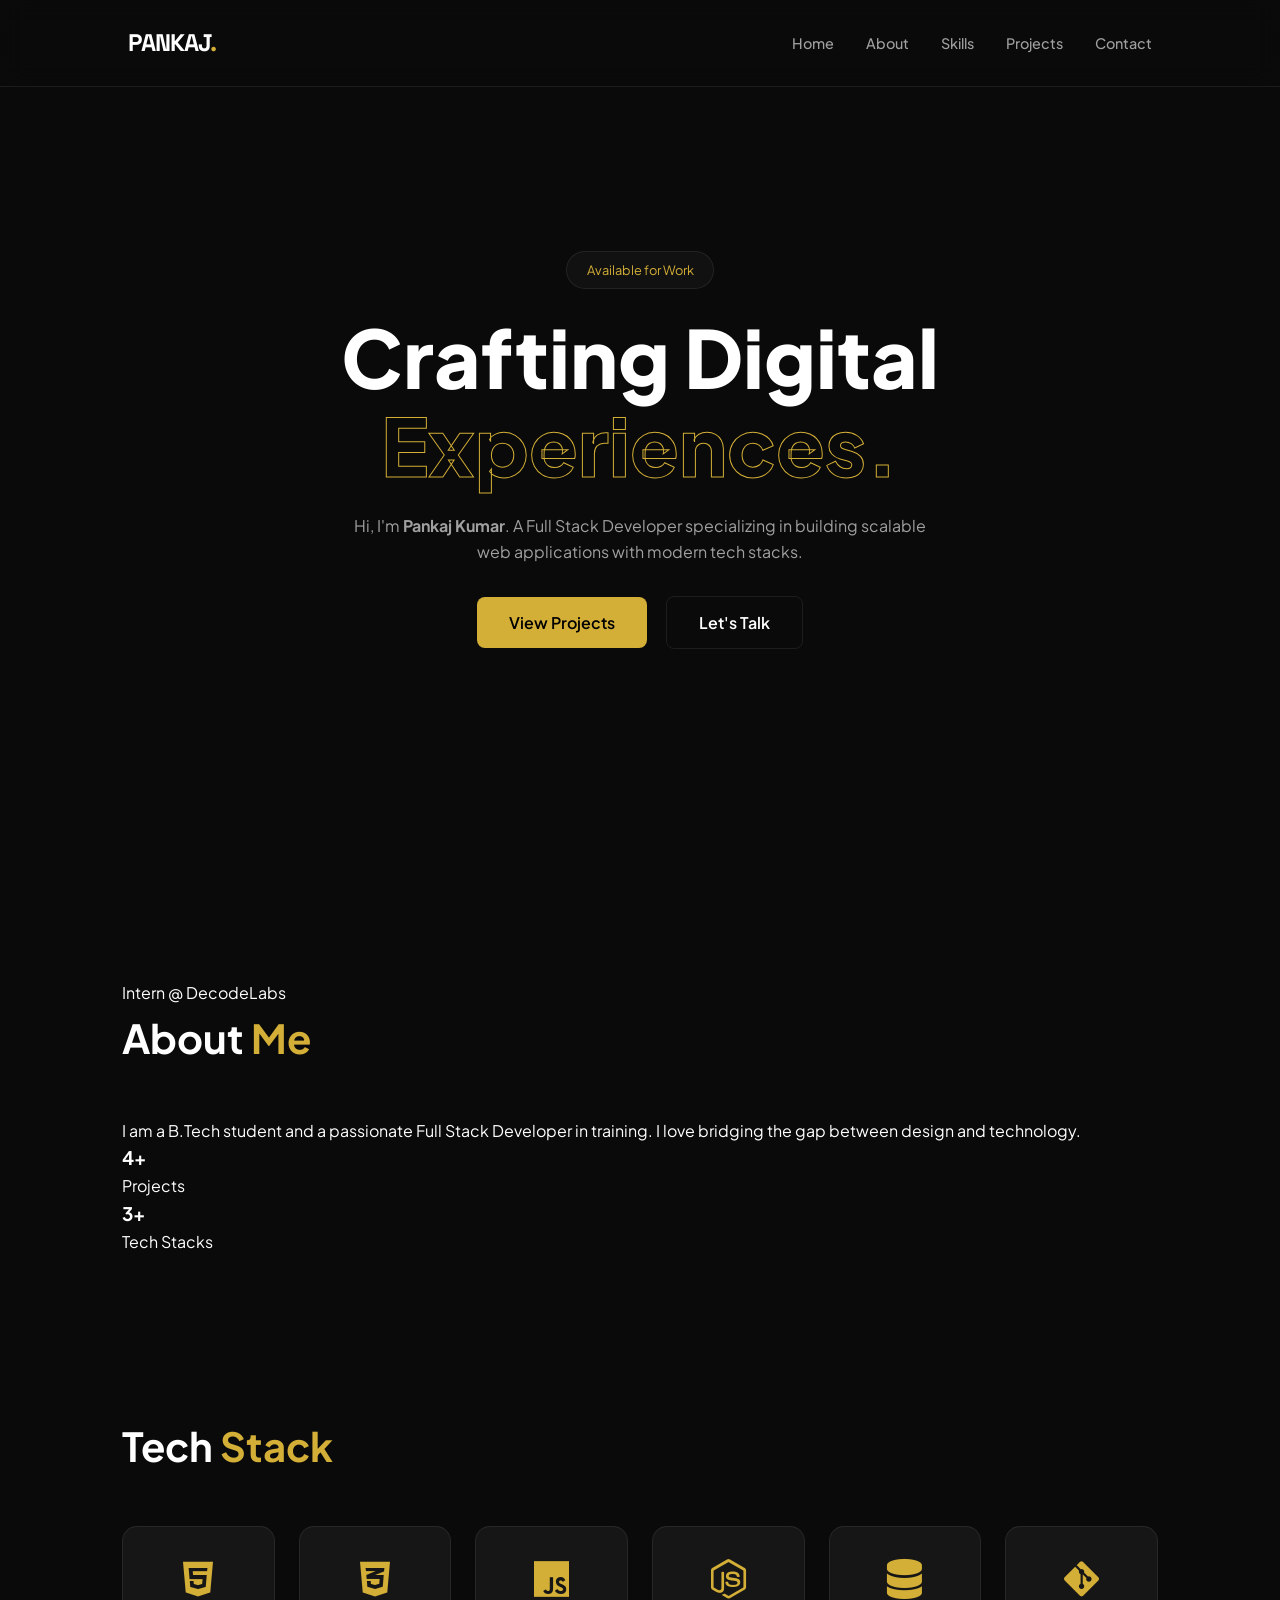
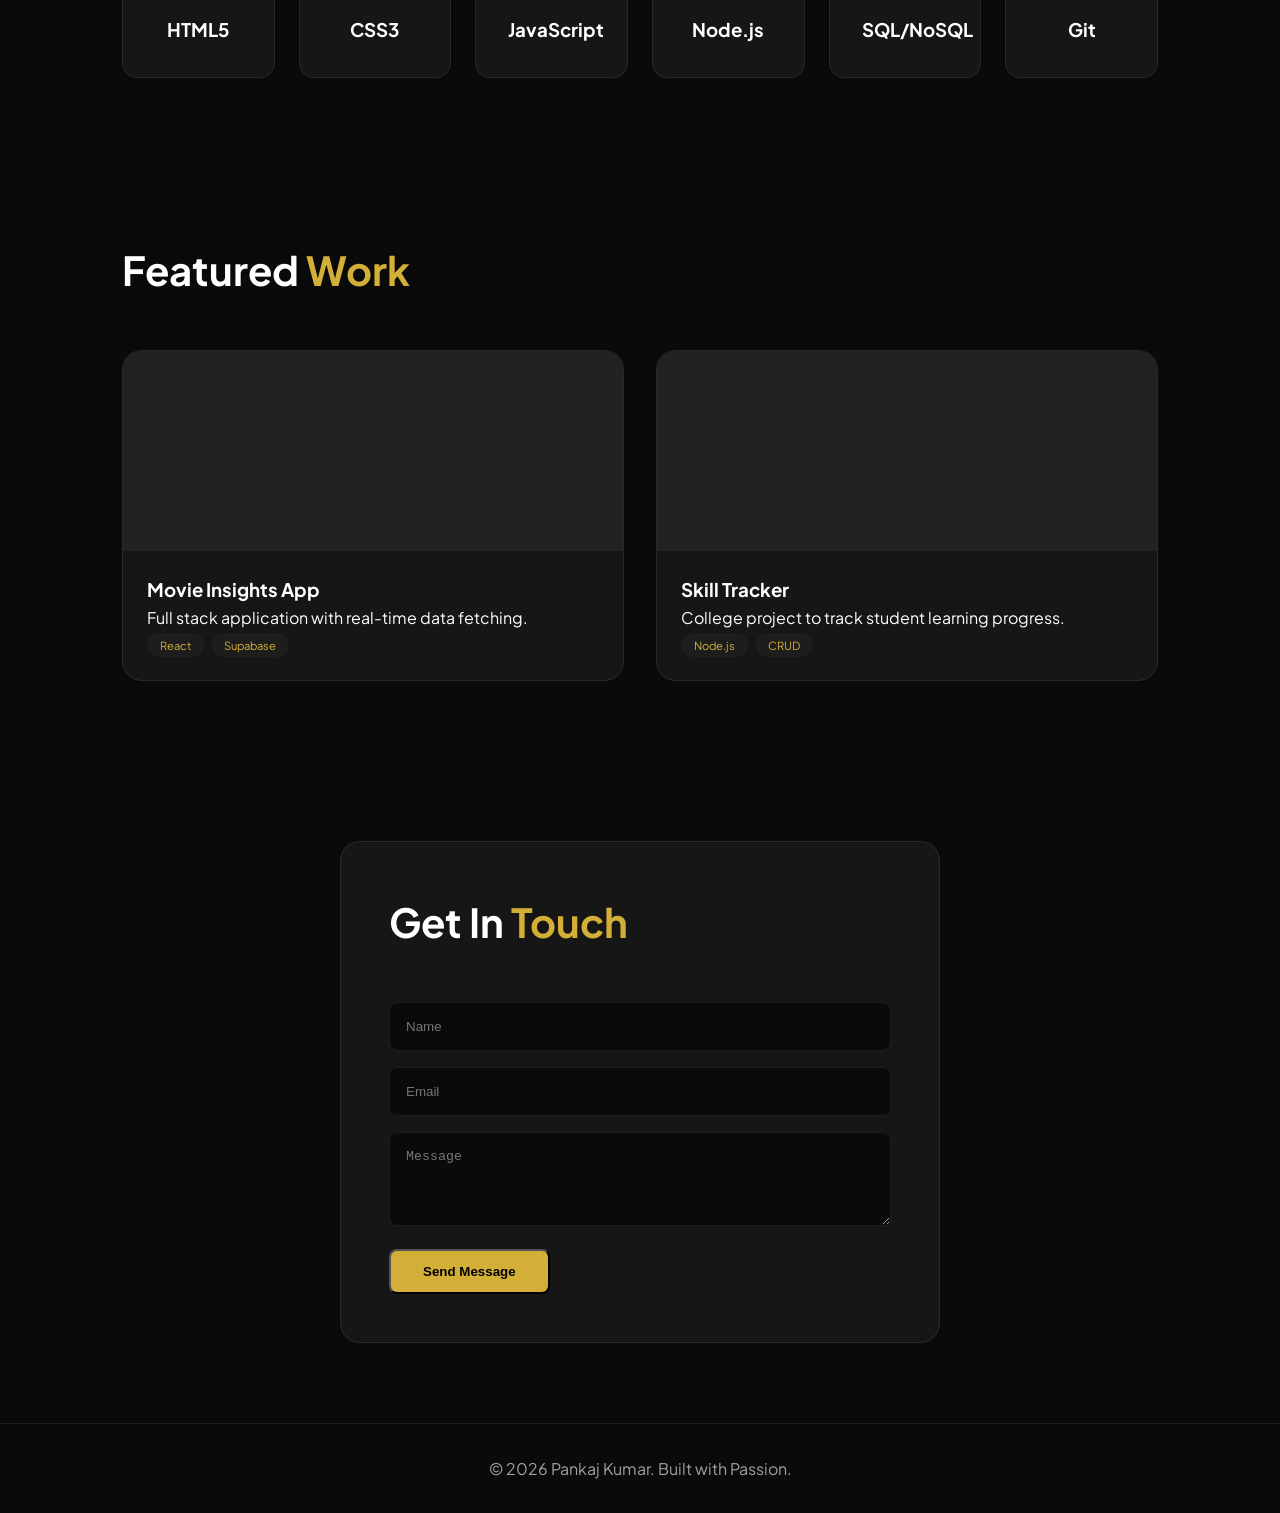
<file: Project1-Frontend/index.html>
<!DOCTYPE html>
<html lang="en">
<head>
  <meta charset="UTF-8" />
  <meta name="viewport" content="width=device-width, initial-scale=1.0"/>
  <title>Pankaj Kumar | Full Stack Developer</title>
  <link href="https://fonts.googleapis.com/css2?family=Plus+Jakarta+Sans:wght@300;400;600;800&family=Space+Grotesk:wght@500;700&display=swap" rel="stylesheet">
  <link rel="stylesheet" href="https://cdnjs.cloudflare.com/ajax/libs/font-awesome/6.4.0/css/all.min.css">
  <link rel="stylesheet" href="style.css" />
</head>
<body>

  <header>
    <nav class="navbar">
      <div class="logo">PANKAJ<span>.</span></div>
      <ul class="nav-links" id="navLinks">
        <li><a href="#home">Home</a></li>
        <li><a href="#about">About</a></li>
        <li><a href="#skills">Skills</a></li>
        <li><a href="#projects">Projects</a></li>
        <li><a href="#contact">Contact</a></li>
      </ul>
      <div class="hamburger" id="hamburger">
        <span></span>
        <span></span>
        <span></span>
      </div>
    </nav>
  </header>

  <main>
    <section class="hero" id="home">
      <div class="hero-content">
        <span class="badge-intro">Available for Work</span>
        <h1 class="hero-name">Crafting Digital <br><span>Experiences.</span></h1>
        <p class="hero-desc">
          Hi, I'm <strong>Pankaj Kumar</strong>. A Full Stack Developer specializing in building 
          scalable web applications with modern tech stacks.
        </p>
        <div class="hero-buttons">
          <a href="#projects" class="btn btn-primary">View Projects</a>
          <a href="#contact" class="btn btn-outline">Let's Talk</a>
        </div>
      </div>
    </section>

    <section class="about" id="about">
      <div class="container">
        <div class="about-grid">
          <div class="about-image">
            <div class="image-box">
              <span class="exp-badge">Intern @ DecodeLabs</span>
            </div>
          </div>
          <div class="about-text">
            <h2 class="section-title">About <span>Me</span></h2>
            <p>I am a B.Tech student and a passionate Full Stack Developer in training. I love bridging the gap between design and technology.</p>
            <div class="stats-grid">
              <div class="stat-item">
                <h3>4+</h3>
                <p>Projects</p>
              </div>
              <div class="stat-item">
                <h3>3+</h3>
                <p>Tech Stacks</p>
              </div>
            </div>
          </div>
        </div>
      </div>
    </section>

    <section class="skills" id="skills">
      <div class="container">
        <h2 class="section-title text-center">Tech <span>Stack</span></h2>
        <div class="skills-grid">
          <div class="skill-card"><i class="fab fa-html5"></i> <h3>HTML5</h3></div>
          <div class="skill-card"><i class="fab fa-css3-alt"></i> <h3>CSS3</h3></div>
          <div class="skill-card"><i class="fab fa-js"></i> <h3>JavaScript</h3></div>
          <div class="skill-card"><i class="fab fa-node-js"></i> <h3>Node.js</h3></div>
          <div class="skill-card"><i class="fas fa-database"></i> <h3>SQL/NoSQL</h3></div>
          <div class="skill-card"><i class="fab fa-git-alt"></i> <h3>Git</h3></div>
        </div>
      </div>
    </section>

    <section class="projects" id="projects">
      <div class="container">
        <h2 class="section-title">Featured <span>Work</span></h2>
        <div class="projects-grid">
          <div class="project-card">
            <div class="project-img"></div>
            <div class="project-info">
              <h3>Movie Insights App</h3>
              <p>Full stack application with real-time data fetching.</p>
              <div class="tags"><span>React</span><span>Supabase</span></div>
            </div>
          </div>
          <div class="project-card">
            <div class="project-img"></div>
            <div class="project-info">
              <h3>Skill Tracker</h3>
              <p>College project to track student learning progress.</p>
              <div class="tags"><span>Node.js</span><span>CRUD</span></div>
            </div>
          </div>
        </div>
      </div>
    </section>

    <section class="contact" id="contact">
      <div class="container">
        <div class="contact-box">
          <h2 class="section-title">Get In <span>Touch</span></h2>
          <div class="form-group">
            <input type="text" id="nameInput" placeholder="Name" />
          </div>
          <div class="form-group">
            <input type="email" id="emailInput" placeholder="Email" />
          </div>
          <div class="form-group">
            <textarea id="messageInput" rows="4" placeholder="Message"></textarea>
          </div>
          <button class="btn btn-primary w-100" onclick="sendMessage()">Send Message</button>
          <p id="formMsg"></p>
        </div>
      </div>
    </section>
  </main>

  <footer>
    <p>&copy; 2026 Pankaj Kumar. Built with Passion.</p>
  </footer>

  <script src="script.js"></script>
</body>
</html>
</file>
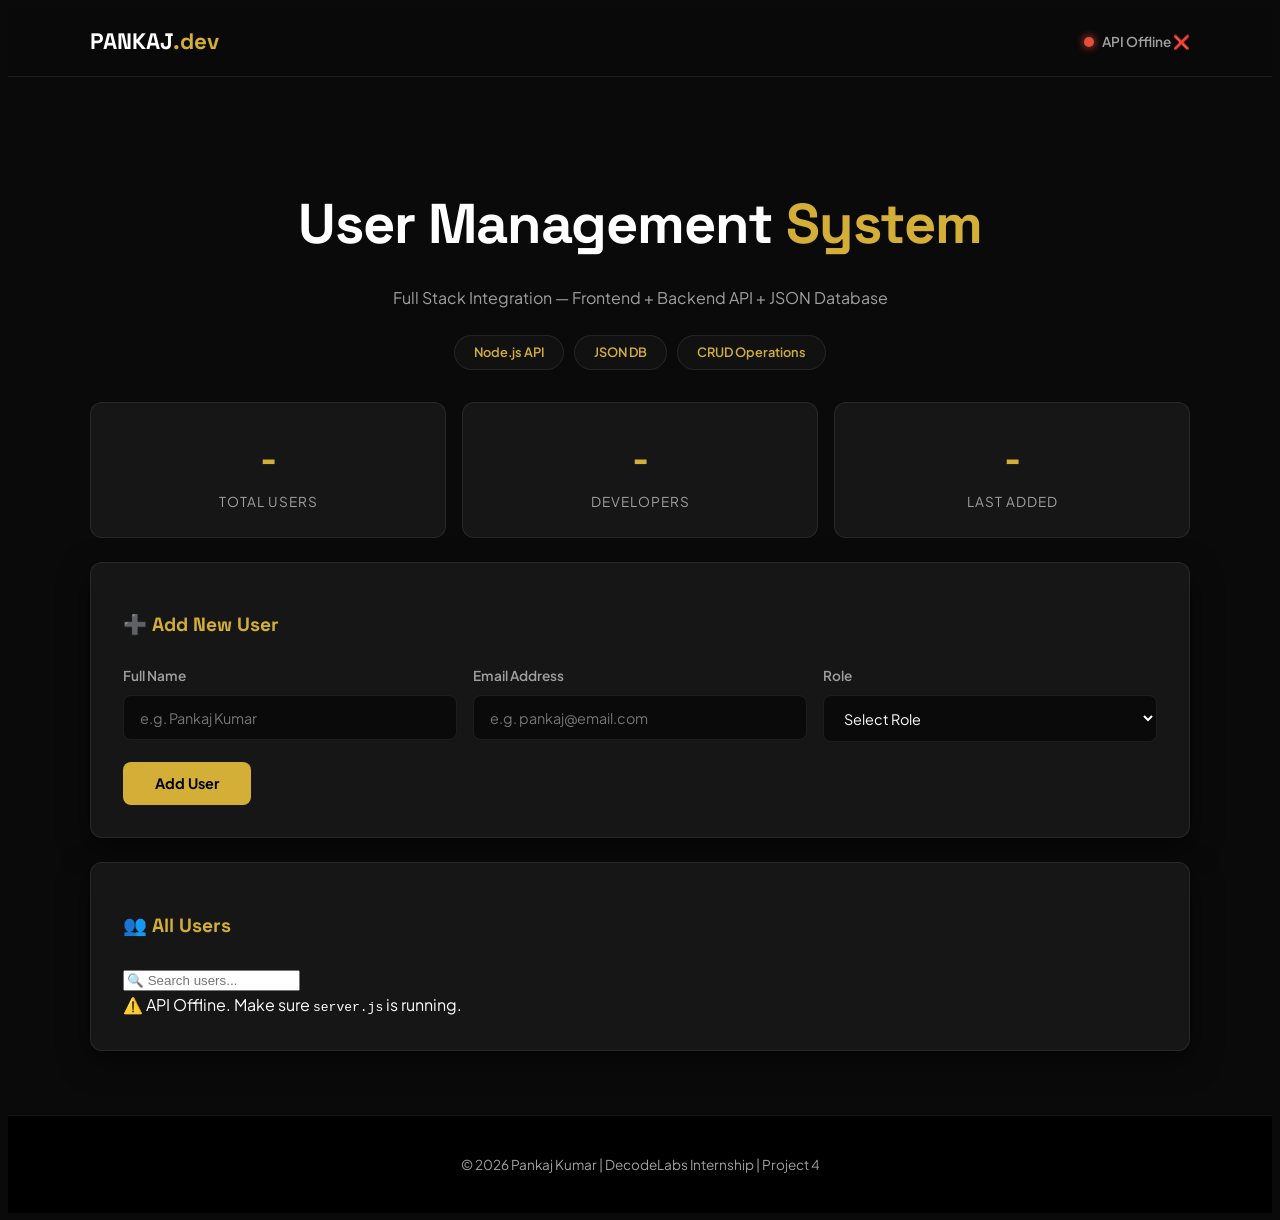
<file: Project4-Fullstack/index.html>
<!DOCTYPE html>
<html lang="en">
<head>
  <meta charset="UTF-8" />
  <meta name="viewport" content="width=device-width, initial-scale=1.0"/>
  <title>Pankaj Kumar | User Management System</title>
  
  <link href="https://fonts.googleapis.com/css2?family=Plus+Jakarta+Sans:wght@400;600;800&family=Space+Grotesk:wght@500;700&display=swap" rel="stylesheet">
  
  <link rel="stylesheet" href="style.css" />
</head>
<body>

  <header>
    <nav class="navbar">
      <div class="logo">PANKAJ<span>.dev</span></div>
      <div class="nav-status">
        <span class="status-dot" id="statusDot"></span>
        <span id="statusText">Connecting...</span>
      </div>
    </nav>
  </header>

  <main>
    <section class="hero">
      <h1>User Management <span>System</span></h1>
      <p>Full Stack Integration — Frontend + Backend API + JSON Database</p>
      <div class="hero-badges">
        <span class="badge">Node.js API</span>
        <span class="badge">JSON DB</span>
        <span class="badge">CRUD Operations</span>
      </div>
    </section>

    <div class="container">
      
      <section class="stats-row">
        <div class="stat-card">
          <div class="stat-num" id="totalCount">-</div>
          <div class="stat-label">Total Users</div>
        </div>
        <div class="stat-card">
          <div class="stat-num" id="devCount">-</div>
          <div class="stat-label">Developers</div>
        </div>
        <div class="stat-card">
          <div class="stat-num" id="lastAdded">-</div>
          <div class="stat-label">Last Added</div>
        </div>
      </section>

      <section class="card">
        <h2 class="card-title">➕ Add New User</h2>
        <div class="form-row">
          <div class="form-group">
            <label>Full Name</label>
            <input type="text" id="nameInput" placeholder="e.g. Pankaj Kumar" />
          </div>
          <div class="form-group">
            <label>Email Address</label>
            <input type="email" id="emailInput" placeholder="e.g. pankaj@email.com" />
          </div>
          <div class="form-group">
            <label>Role</label>
            <select id="roleInput">
              <option value="">Select Role</option>
              <option value="Developer">Developer</option>
              <option value="Designer">Designer</option>
              <option value="Tester">Tester</option>
              <option value="Intern">Intern</option>
              <option value="Manager">Manager</option>
            </select>
          </div>
        </div>
        <button class="btn btn-primary" id="addBtn" onclick="addUser()">Add User</button>
        <div id="formMsg" class="alert" style="display:none"></div>
      </section>

      <section class="card">
        <div class="search-row">
          <h2 class="card-title">👥 All Users</h2>
          <input type="text" id="searchInput" placeholder="🔍 Search users..." oninput="filterUsers()" />
        </div>

        <div id="loadingDiv" class="loading">
          <div class="spinner"></div>
          <p>Syncing with Database...</p>
        </div>

        <div id="errorDiv" class="alert alert-error" style="display:none">
          ⚠️ API Offline. Make sure <code>server.js</code> is running.
        </div>

        <div id="tableWrapper" style="display:none">
          <table class="user-table">
            <thead>
              <tr>
                <th>ID</th>
                <th>Name</th>
                <th>Email</th>
                <th>Role</th>
                <th>Actions</th>
              </tr>
            </thead>
            <tbody id="userTableBody"></tbody>
          </table>
          <p id="noResults" style="display:none; text-align:center; padding:2rem; color: #a0a0a0;">No matching users found.</p>
        </div>
      </section>

    </div>

    <div id="editModal" class="modal-overlay" style="display:none">
      <div class="modal">
        <h2>✏️ Edit User</h2>
        <input type="hidden" id="editId" />
        <div class="form-group">
          <label>Full Name</label>
          <input type="text" id="editName" />
        </div>
        <div class="form-group">
          <label>Email Address</label>
          <input type="email" id="editEmail" />
        </div>
        <div class="form-group">
          <label>Role</label>
          <select id="editRole">
            <option value="Developer">Developer</option>
            <option value="Designer">Designer</option>
            <option value="Tester">Tester</option>
            <option value="Intern">Intern</option>
            <option value="Manager">Manager</option>
          </select>
        </div>
        <div class="modal-buttons">
          <button class="btn btn-primary" onclick="saveEdit()">Save Changes</button>
          <button class="btn btn-outline" onclick="closeModal()">Cancel</button>
        </div>
        <div id="editMsg" class="alert" style="display:none"></div>
      </div>
    </div>
  </main>

  <footer>
    <p>&copy; 2026 Pankaj Kumar | DecodeLabs Internship | Project 4</p>
  </footer>

  <script src="app.js"></script>
</body>
</html>
</file>
<file: Project1-Frontend/style.css>
:root {
  --bg: #0a0a0a;
  --card-bg: #161616;
  --primary: #d4af37; /* Gold color for a premium look */
  --text-main: #ffffff;
  --text-dim: #a0a0a0;
  --glass: rgba(255, 255, 255, 0.03);
  --border: rgba(255, 255, 255, 0.08);
}

* {
  margin: 0; padding: 0; box-sizing: border-box;
}

body {
  background-color: var(--bg);
  color: var(--text-main);
  font-family: 'Plus Jakarta Sans', sans-serif;
  line-height: 1.6;
  overflow-x: hidden;
}

/* Navbar Customization */
.navbar {
  display: flex;
  justify-content: space-between;
  align-items: center;
  padding: 1.5rem 10%;
  position: fixed;
  width: 100%;
  top: 0;
  z-index: 1000;
  background: rgba(10, 10, 10, 0.8);
  backdrop-filter: blur(12px);
  border-bottom: 1px solid var(--border);
}

.logo {
  font-family: 'Space Grotesk', sans-serif;
  font-weight: 700;
  font-size: 1.5rem;
  letter-spacing: -1px;
}

.logo span { color: var(--primary); }

.nav-links {
  display: flex;
  list-style: none;
  gap: 2rem;
}

.nav-links a {
  text-decoration: none;
  color: var(--text-dim);
  font-size: 0.9rem;
  font-weight: 500;
  transition: 0.3s;
}

.nav-links a:hover { color: var(--primary); }

/* Hero Section */
.hero {
  height: 100vh;
  display: flex;
  align-items: center;
  justify-content: center;
  text-align: center;
  padding: 0 1rem;
}

.badge-intro {
  background: var(--glass);
  padding: 0.5rem 1.2rem;
  border-radius: 100px;
  border: 1px solid var(--border);
  font-size: 0.8rem;
  color: var(--primary);
  margin-bottom: 1.5rem;
  display: inline-block;
}

.hero-name {
  font-size: clamp(2.5rem, 8vw, 5rem);
  font-weight: 800;
  line-height: 1.1;
  margin-bottom: 1.5rem;
}

.hero-name span {
  color: transparent;
  -webkit-text-stroke: 1px var(--primary);
}

.hero-desc {
  max-width: 600px;
  margin: 0 auto 2rem;
  color: var(--text-dim);
}

/* Buttons */
.btn {
  padding: 0.8rem 2rem;
  border-radius: 8px;
  text-decoration: none;
  font-weight: 600;
  display: inline-block;
  transition: 0.3s;
}

.btn-primary {
  background: var(--primary);
  color: #000;
}

.btn-primary:hover {
  transform: translateY(-3px);
  box-shadow: 0 10px 20px rgba(212, 175, 55, 0.2);
}

.btn-outline {
  border: 1px solid var(--border);
  color: var(--text-main);
  margin-left: 1rem;
}

/* Skills & Projects Grid */
.container {
  max-width: 1100px;
  margin: 0 auto;
  padding: 5rem 2rem;
}

.section-title {
  font-size: 2.5rem;
  margin-bottom: 3rem;
}

.section-title span { color: var(--primary); }

.skills-grid {
  display: grid;
  grid-template-columns: repeat(auto-fit, minmax(150px, 1fr));
  gap: 1.5rem;
}

.skill-card {
  background: var(--card-bg);
  padding: 2rem;
  text-align: center;
  border-radius: 15px;
  border: 1px solid var(--border);
  transition: 0.3s;
}

.skill-card i {
  font-size: 2.5rem;
  color: var(--primary);
  margin-bottom: 1rem;
}

.skill-card:hover {
  border-color: var(--primary);
  background: rgba(212, 175, 55, 0.05);
}

/* Project Card */
.projects-grid {
  display: grid;
  grid-template-columns: repeat(auto-fit, minmax(300px, 1fr));
  gap: 2rem;
}

.project-card {
  background: var(--card-bg);
  border-radius: 20px;
  overflow: hidden;
  border: 1px solid var(--border);
}

.project-img {
  height: 200px;
  background: #222; /* Add your images here */
}

.project-info {
  padding: 1.5rem;
}

.tags span {
  font-size: 0.7rem;
  background: var(--glass);
  padding: 0.3rem 0.8rem;
  border-radius: 50px;
  margin-right: 0.5rem;
  color: var(--primary);
}

/* Contact Box */
.contact-box {
  background: var(--card-bg);
  padding: 3rem;
  border-radius: 20px;
  max-width: 600px;
  margin: 0 auto;
  border: 1px solid var(--border);
}

.form-group input, .form-group textarea {
  width: 100%;
  padding: 1rem;
  background: var(--bg);
  border: 1px solid var(--border);
  color: #fff;
  border-radius: 8px;
  margin-bottom: 1rem;
}

footer {
  text-align: center;
  padding: 2rem;
  color: var(--text-dim);
  border-top: 1px solid var(--border);
}

/* Mobile Menu */
.hamburger {
  display: none;
  cursor: pointer;
}

.hamburger span {
  display: block;
  width: 25px;
  height: 2px;
  background: #fff;
  margin: 5px;
}

@media (max-width: 768px) {
  .nav-links { display: none; }
  .hamburger { display: block; }
  .hero-name { font-size: 3rem; }
}
</file>
<file: Project4-Fullstack/style.css>
/* ===== THEME VARIABLES (Matched with Portfolio) ===== */
:root {
  --bg: #0a0a0a;
  --card-bg: #161616;
  --primary: #d4af37; /* Gold */
  --primary-dark: #b8962f;
  --accent: #A0D4E0;
  --text-main: #ffffff;
  --text-dim: #a0a0a0;
  --white: #ffffff;
  --success: #27ae60;
  --error: #e74c3c;
  --glass: rgba(255, 255, 255, 0.03);
  --border: rgba(255, 255, 255, 0.08);
  --shadow: 0 10px 30px rgba(0,0,0,0.5);
  --radius: 12px;
  --transition: all 0.3s ease;
}

html { scroll-behavior: smooth; }

body {
  font-family: 'Plus Jakarta Sans', sans-serif;
  background-color: var(--bg);
  color: var(--text-main);
  min-height: 100vh;
  line-height: 1.6;
}

/* ===== NAVBAR ===== */
header {
  background: rgba(10, 10, 10, 0.85);
  backdrop-filter: blur(12px);
  border-bottom: 1px solid var(--border);
  position: sticky;
  top: 0;
  z-index: 100;
}

.navbar {
  max-width: 1100px;
  margin: 0 auto;
  padding: 1rem 2rem;
  display: flex;
  justify-content: space-between;
  align-items: center;
}

.logo {
  font-family: 'Space Grotesk', sans-serif;
  font-size: 1.4rem;
  font-weight: 800;
}

.logo span { color: var(--primary); }

.nav-status {
  display: flex;
  align-items: center;
  gap: 0.5rem;
  font-size: 0.85rem;
  font-weight: 600;
  color: var(--text-dim);
}

.status-dot {
  width: 10px;
  height: 10px;
  border-radius: 50%;
  background: #444;
  transition: var(--transition);
}

.status-dot.online { background: var(--success); box-shadow: 0 0 8px var(--success); }
.status-dot.offline { background: var(--error); box-shadow: 0 0 8px var(--error); }

/* ===== HERO ===== */
.hero {
  text-align: center;
  padding: 3.5rem 2rem 2rem;
  max-width: 1100px;
  margin: 0 auto;
}

.hero h1 {
  font-family: 'Space Grotesk', sans-serif;
  font-size: clamp(2rem, 5vw, 3.5rem);
  font-weight: 800;
  margin-bottom: 0.8rem;
  letter-spacing: -1px;
}

.hero h1 span { color: var(--primary); }

.hero p {
  color: var(--text-dim);
  font-size: 1rem;
  margin-bottom: 1.5rem;
}

.hero-badges {
  display: flex;
  flex-wrap: wrap;
  gap: 0.6rem;
  justify-content: center;
}

.badge {
  background: var(--glass);
  border: 1px solid var(--border);
  color: var(--primary);
  padding: 0.4rem 1.2rem;
  border-radius: 50px;
  font-size: 0.8rem;
  font-weight: 600;
}

/* ===== CONTAINER ===== */
.container {
  max-width: 1100px;
  margin: 0 auto;
  padding: 0 2rem 4rem;
  display: flex;
  flex-direction: column;
  gap: 1.5rem;
}

/* ===== CARD ===== */
.card {
  background: var(--card-bg);
  border-radius: var(--radius);
  padding: 2rem;
  border: 1px solid var(--border);
  box-shadow: var(--shadow);
}

.card-title {
  font-family: 'Space Grotesk', sans-serif;
  font-size: 1.2rem;
  font-weight: 700;
  margin-bottom: 1.5rem;
  color: var(--primary);
}

/* ===== FORM ===== */
.form-row {
  display: grid;
  grid-template-columns: repeat(auto-fit, minmax(200px, 1fr));
  gap: 1rem;
  margin-bottom: 1.2rem;
}

.form-group {
  display: flex;
  flex-direction: column;
  gap: 0.5rem;
}

.form-group label {
  font-size: 0.85rem;
  font-weight: 600;
  color: var(--text-dim);
}

.form-group input,
.form-group select,
.form-group textarea {
  padding: 0.8rem 1rem;
  border: 1px solid var(--border);
  border-radius: 8px;
  font-family: 'Plus Jakarta Sans', sans-serif;
  font-size: 0.9rem;
  background: var(--bg);
  color: var(--text-main);
  outline: none;
  transition: var(--transition);
}

.form-group input:focus,
.form-group select:focus {
  border-color: var(--primary);
  background: #111;
}

/* ===== BUTTONS ===== */
.btn {
  padding: 0.8rem 2rem;
  border-radius: 8px;
  font-weight: 700;
  font-size: 0.9rem;
  border: none;
  cursor: pointer;
  transition: var(--transition);
  font-family: 'Plus Jakarta Sans', sans-serif;
}

.btn-primary {
  background: var(--primary);
  color: #000;
}

.btn-primary:hover {
  background: var(--primary-dark);
  transform: translateY(-2px);
  box-shadow: 0 6px 20px rgba(212, 175, 55, 0.25);
}

.btn-outline {
  background: transparent;
  border: 1px solid var(--primary);
  color: var(--primary);
}

.btn-outline:hover {
  background: rgba(212, 175, 55, 0.1);
}

.btn-sm {
  padding: 0.4rem 0.8rem;
  font-size: 0.8rem;
  border-radius: 6px;
  cursor: pointer;
  transition: var(--transition);
}

.btn-edit { background: rgba(212, 175, 55, 0.1); color: var(--primary); border: 1px solid rgba(212, 175, 55, 0.2); }
.btn-delete { background: rgba(231, 76, 60, 0.1); color: var(--error); border: 1px solid rgba(231, 76, 60, 0.2); }

/* ===== STATS ===== */
.stats-row {
  display: grid;
  grid-template-columns: repeat(auto-fit, minmax(200px, 1fr));
  gap: 1rem;
}

.stat-card {
  background: var(--card-bg);
  border-radius: var(--radius);
  padding: 1.5rem;
  text-align: center;
  border: 1px solid var(--border);
  transition: var(--transition);
}

.stat-card:hover { border-color: var(--primary); transform: translateY(-3px); }

.stat-num {
  font-family: 'Space Grotesk', sans-serif;
  font-size: 2.5rem;
  font-weight: 800;
  color: var(--primary);
}

.stat-label {
  font-size: 0.85rem;
  color: var(--text-dim);
  text-transform: uppercase;
  letter-spacing: 1px;
}

/* ===== TABLE ===== */
.user-table {
  width: 100%;
  border-collapse: collapse;
  font-size: 0.9rem;
}

.user-table th {
  background: rgba(255,255,255,0.02);
  padding: 1rem;
  text-align: left;
  font-weight: 700;
  color: var(--primary);
  border-bottom: 2px solid var(--border);
}

.user-table td {
  padding: 1rem;
  border-bottom: 1px solid var(--border);
  color: var(--text-dim);
}

.user-table tr:hover td { background: var(--glass); color: #fff; }

.role-badge {
  padding: 0.3rem 0.8rem;
  border-radius: 4px;
  font-size: 0.75rem;
  font-weight: 700;
  background: var(--glass);
  border: 1px solid var(--border);
}

/* ===== MODAL ===== */
.modal-overlay {
  position: fixed;
  inset: 0;
  background: rgba(0,0,0,0.8);
  backdrop-filter: blur(4px);
  display: flex;
  align-items: center;
  justify-content: center;
  z-index: 1000;
}

.modal {
  background: var(--card-bg);
  border-radius: var(--radius);
  padding: 2.5rem;
  width: 100%;
  max-width: 450px;
  border: 1px solid var(--border);
}

/* ===== FOOTER ===== */
footer {
  background: #000;
  color: var(--text-dim);
  text-align: center;
  padding: 1.5rem;
  font-size: 0.85rem;
  border-top: 1px solid var(--border);
}

/* ===== RESPONSIVE ===== */
@media (max-width: 768px) {
  .stats-row { grid-template-columns: 1fr 1fr; }
  .navbar { padding: 1rem; }
}

@keyframes fadeIn {
  to {
    opacity: 1;
    transform: translateY(0);
  }
}
</file>
